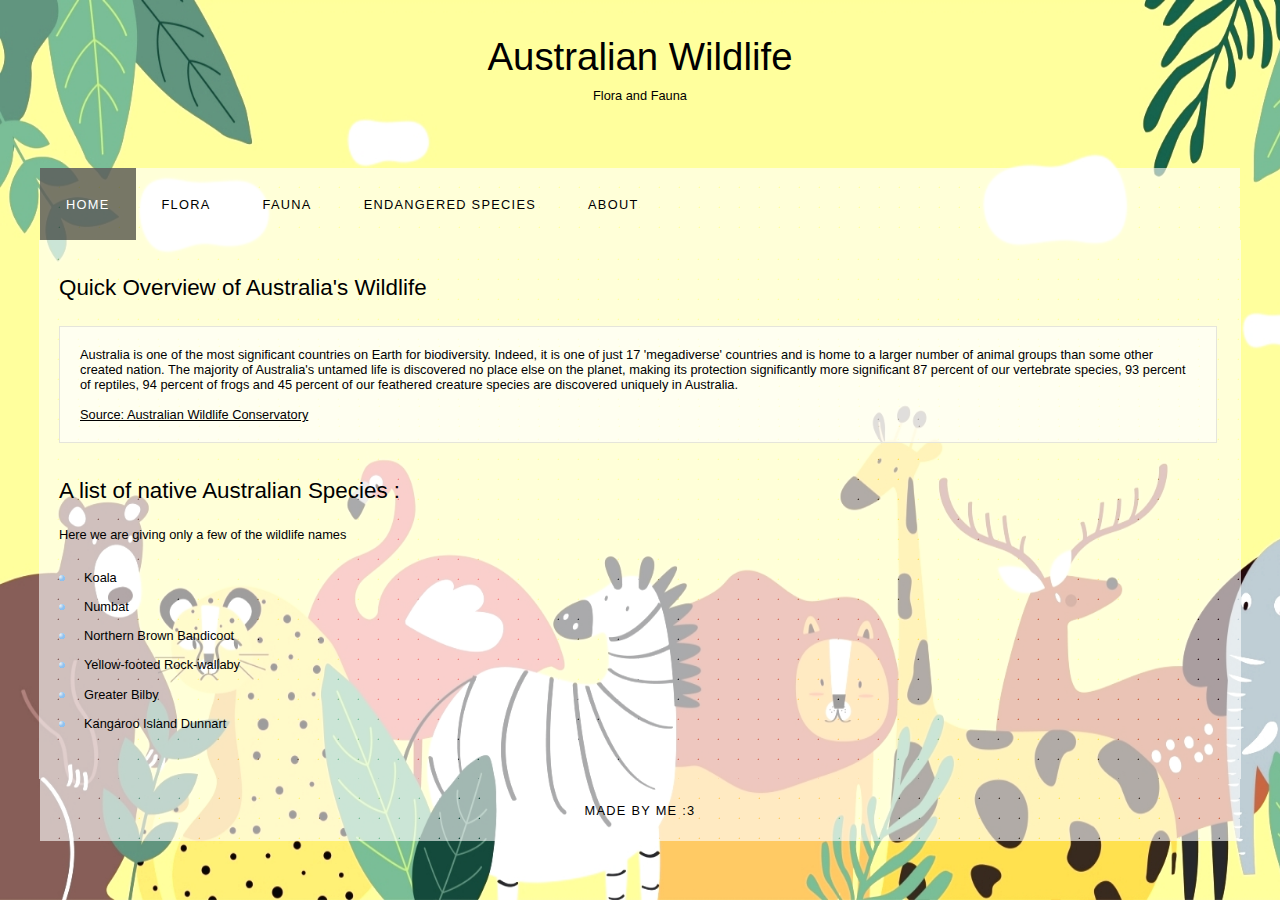
<file: index.html>
<!DOCTYPE HTML>
<html>

<head>
  <title>Australian Wildlife</title>
  <meta name="description" content="My small website on Australian Wildlife" />
  <meta http-equiv="content-type" content="text/html; charset=windows-1252" />
  <link rel="stylesheet" type="text/css" href="style/style.css" title="style" />
</head>

<body>
  <div id="main">
    <div id="header">
      <div id="logo">
        <div id="logo_text">
          <h1>Australian<span class="logo_colour"> Wildlife</span></a></h1>
          <h2>Flora and Fauna</h2>
        </div>
      </div>
      <div id="menubar">
        <ul id="menu">
          <li class="selected"><a href="index.html">Home</a></li>
          <li><a href="flora.html">Flora</a></li>
          <li><a href="fauna.html">Fauna</a></li>
          <li><a href="endanger.html">Endangered Species</a></li>
          <li><a href="about.html">About</a></li>
        </ul>
      </div>
    </div>
    <div id="site_content">
      
      <div id="content">
        <h1>Quick Overview of Australia's Wildlife</h1>
        <blockquote>Australia is one of the most significant countries on Earth for biodiversity. Indeed, it is one of just 17 
        'megadiverse' countries and is home to a larger number of animal groups than some other created nation. The majority of
         Australia's untamed life is discovered no place else on the planet, making its protection significantly more significant 
         87 percent of our vertebrate species, 93 percent of reptiles, 
          94 percent of frogs and 45 percent of our feathered creature species are discovered uniquely in Australia. <br></br>
          <a href="https://www.australianwildlife.org/wildlife/#:~:text=Most%20of%20Australia's%20wildlife%20is,are%20found%20only%20in%20Australia." style="color:black ">Source: Australian Wildlife Conservatory</a>
        </blockquote>  
        <h2>A list of native Australian Species :</h2>
        <p>Here we are giving only a few of the wildlife names</p>
        <ul>
          <li>Koala</li>
          <li>Numbat</li>
          <li>Northern Brown Bandicoot</li>
          <li>Yellow-footed Rock-wallaby</li>
          <li>Greater Bilby</li>
          <li>Kangaroo Island Dunnart</li>
        </ul>

        
      </div>
    </div>
    <div id="footer">
      Made By Me :3
    </div>
  </div>
</body>
</html>
</file>
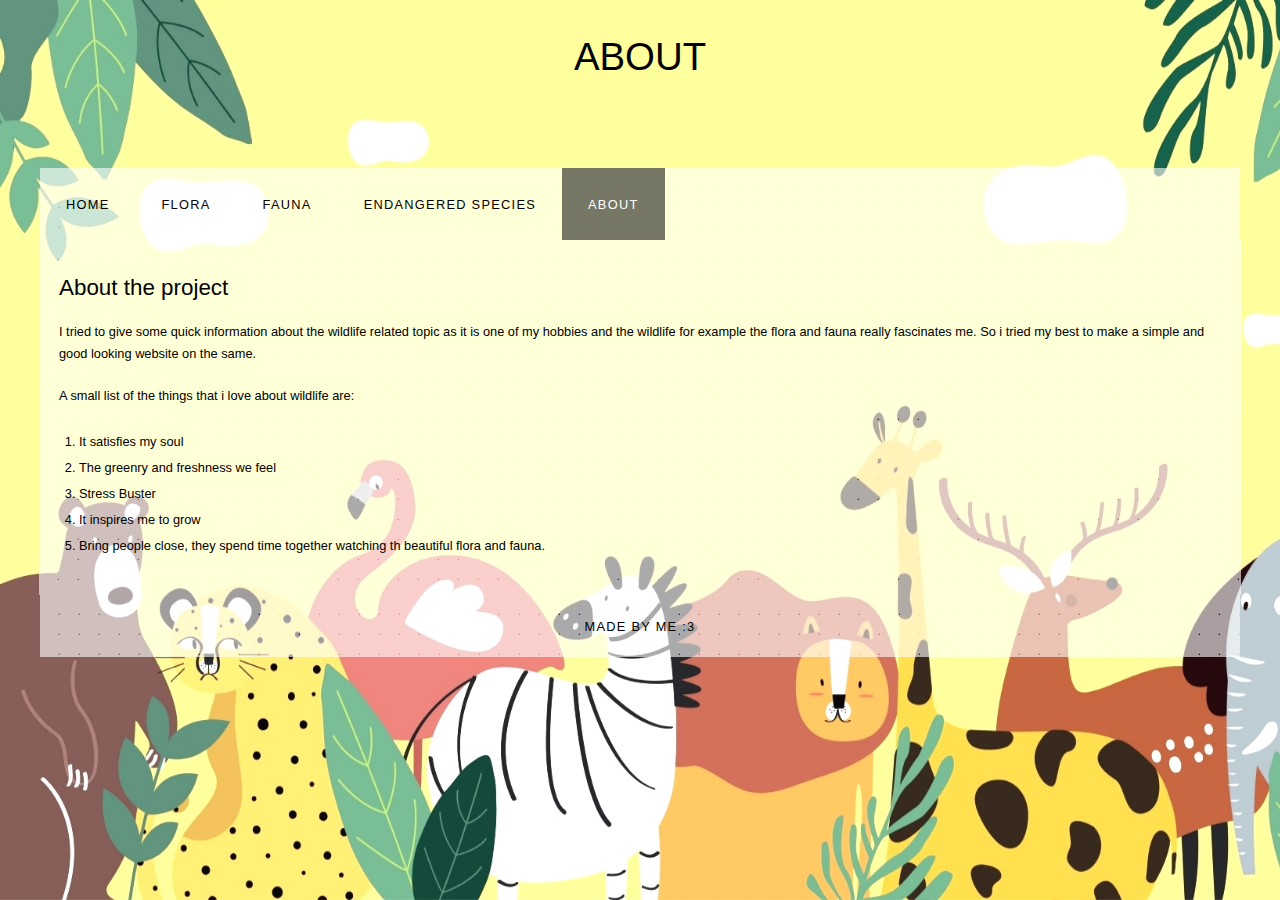
<file: about.html>
<!DOCTYPE HTML>
<html>

    <head>
        <title>About</title>
        <meta name="description" content="My small website on Australian Wildlife"/>
        <meta http-equiv="content-type" content="text/html; charset=windows-1252"/>
        <link rel="stylesheet" type="text/css" href="style/style.css" title="style"/>
    </head>
    <style>
        ol {
            margin: 8px 0 22px 20px;
        }

        ol li {
            margin: 0 0 11px;
        }
    </style>

    <body>
        <div id="main">
            <div id="header">
                <div id="logo">
                    <div
                        id="logo_text">
                        <!-- class="logo_colour", allows you to change the colour of the text -->
                        <h1>ABOUT</h1>
                    </div>
                </div>
                <div id="menubar">
                    <ul
                        id="menu">
                        <!-- put class="selected" in the li tag for the selected page - to highlight which page you're on -->
                        <li>
                            <a href="index.html">Home</a>
                        </li>
                        <li>
                            <a href="flora.html">Flora</a>
                        </li>
                        <li>
                            <a href="fauna.html">Fauna</a>
                        </li>
                        <li>
                            <a href="endanger.html">Endangered Species</a>
                        </li>
                        <li class="selected">
                            <a href="about.html">About</a>
                        </li>
                    </ul>
                </div>
            </div>
            <div id="site_content">

                <div>

                    <h1>About the project</h1>
                    <p>I tried to give some quick information about the wildlife related topic as it is one of my hobbies 
                                and the wildlife for example the flora and fauna really fascinates me.
                                So i tried my best to make a simple and good looking website on the same.
                    </p>
                    <p>A small list of the things that i love about wildlife are:</p>
                    <ol>
                        <li>It satisfies my soul</li>
                        <li>The greenry and freshness we feel</li>
                        <li>Stress Buster</li>
                        <li>It inspires me to grow</li>
                        <li>Bring people close, they spend time together watching th beautiful flora and fauna.</li>

                    </ol>
                </div>
            </div>
            <div id="footer">
                Made By Me :3
            </div>
        </div>
    </body>
</html>
</file>
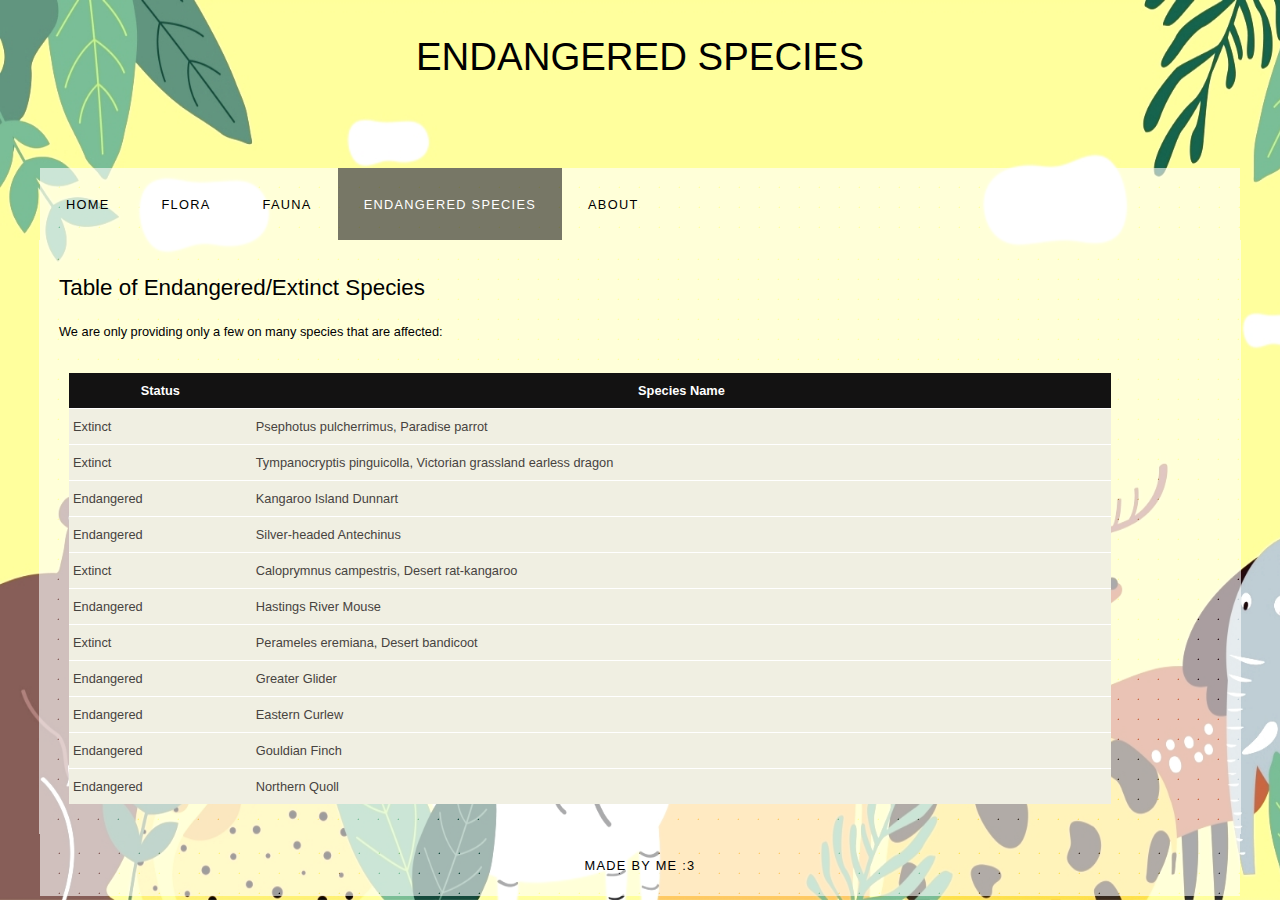
<file: endanger.html>
<!DOCTYPE HTML>
<html>

<head>
  <title>Endangered</title>
  <meta http-equiv="content-type" content="text/html; charset=windows-1252" />
  <link rel="stylesheet" type="text/css" href="style/style.css" title="style" />
</head>

<body>
  <div id="main">
    <div id="header">
      <div id="logo">
        <div id="logo_text">
          <h1>ENDANGERED SPECIES</h1>
        </div>
      </div>
      <div id="menubar">
        <ul id="menu">
         <li ><a href="index.html">Home</a></li>
          <li><a href="flora.html">Flora</a></li>
          <li><a href="fauna.html">Fauna</a></li>
          <li class="selected"><a href="endanger.html">Endangered Species</a></li>
          <li><a href="about.html">About</a></li>
        </ul>
      </div>
    </div>
    <div id="site_content">
      
      <div>
        <h2>Table of Endangered/Extinct Species</h2>
        <p>We are only providing only a few on many species that are affected:</p>
        <table style="width:90%; border-spacing:0;">
          <tr><th>Status</th><th>Species Name</th></tr>
          <tr><td>Extinct</td><td>Psephotus pulcherrimus,	Paradise parrot</td></tr>
          <tr><td>Extinct</td><td>Tympanocryptis pinguicolla,	Victorian grassland earless dragon</td></tr>
          <tr><td>Endangered</td><td>Kangaroo Island Dunnart</td></tr>
          <tr><td>Endangered</td><td>Silver-headed Antechinus</td></tr>
          <tr><td>Extinct</td><td>Caloprymnus campestris,	Desert rat-kangaroo</td></tr>
          <tr><td>Endangered</td><td>Hastings River Mouse</td></tr>
          <tr><td>Extinct</td><td>Perameles eremiana,	Desert bandicoot</td></tr>
          <tr><td>Endangered</td><td>Greater Glider</td></tr>
          <tr><td>Endangered</td><td>Eastern Curlew</td></tr>
          <tr><td>Endangered</td><td>Gouldian Finch</td></tr>
          <tr><td>Endangered</td><td>Northern Quoll</td></tr>
        </table>
      </div>
    </div>
    <div id="footer">
      Made By Me :3
    </div>
  </div>
</body>
</html>
</file>
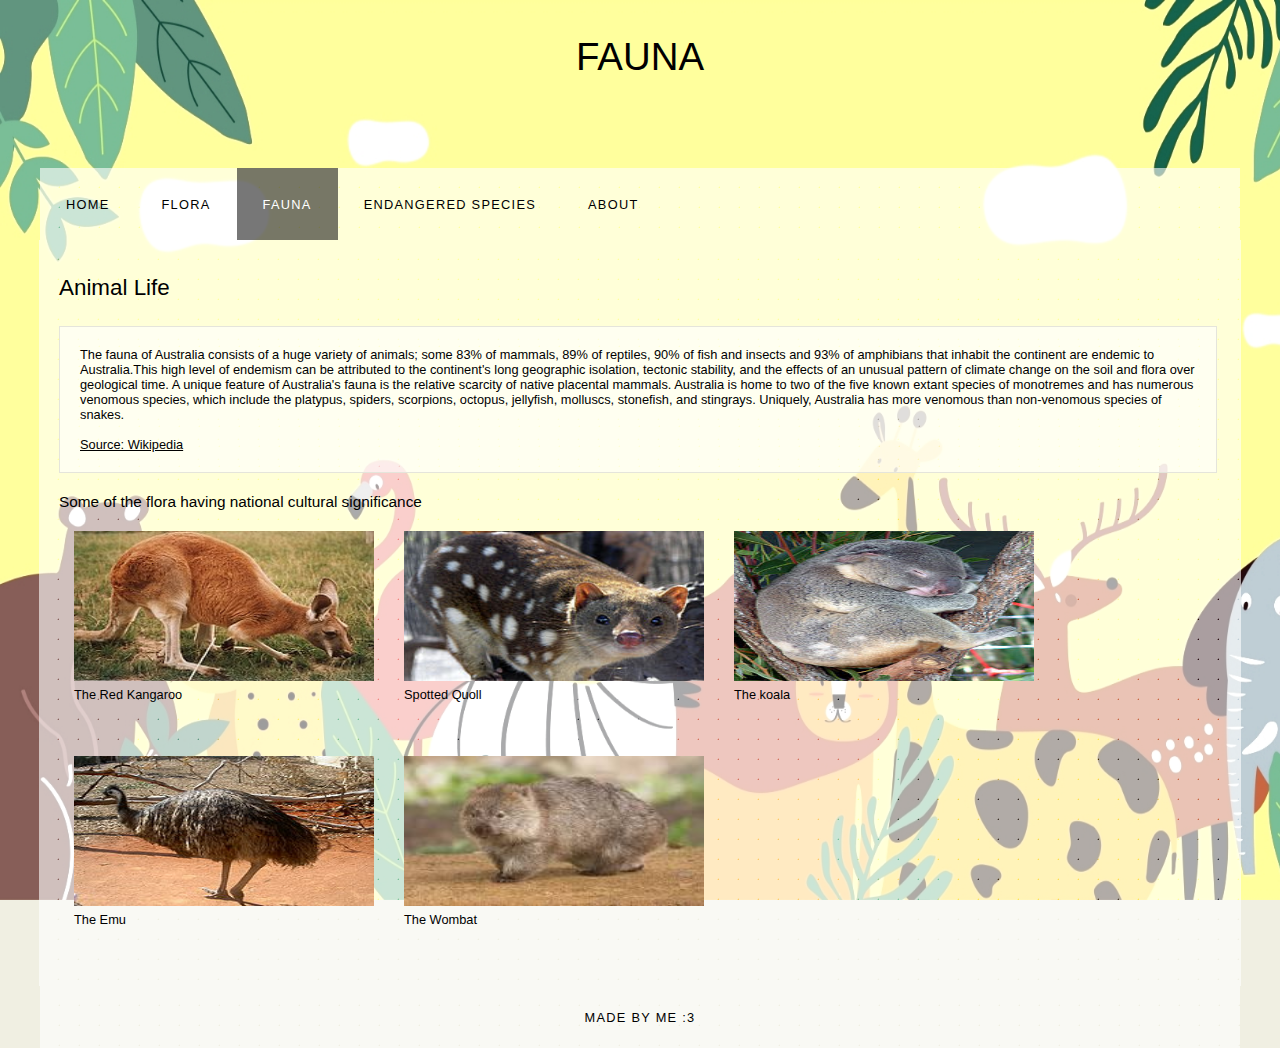
<file: fauna.html>
<!DOCTYPE HTML>
<html>

<head>
  <title>Fauna</title>
  <meta http-equiv="content-type" content="text/html; charset=windows-1252" />
  <link rel="stylesheet" type="text/css" href="style/style.css" title="style" />
</head>

<body>
  <div id="main">
    <div id="header">
      <div id="logo">
        <div id="logo_text">
          <h1>FAUNA</h1>
        </div>
      </div>
      <div id="menubar">
        <ul id="menu">
          <li><a href="index.html">Home</a></li>
          <li><a href="flora.html">Flora</a></li>
          <li class="selected"><a href="fauna.html">Fauna</a></li>
          <li><a href="endanger.html">Endangered Species</a></li>
          <li><a href="about.html">About</a></li>
        </ul>
      </div>
    </div>
    <div id="site_content">
      
      <div id="content">
       <h1>Animal Life</h1>
        <blockquote>The fauna of Australia consists of a huge variety of animals; some 83% of mammals, 89% of reptiles, 90% of 
        fish and insects and 93% of amphibians that inhabit the continent are endemic to Australia.This high level of endemism 
        can be attributed to the continent's long geographic isolation, tectonic stability, and the effects of an unusual 
        pattern of climate change on the soil and flora over geological time. A unique feature of Australia's fauna is the 
        relative scarcity of native placental mammals. Australia is home to two of the five known extant species of monotremes and has 
        numerous venomous species, which include the platypus, spiders, scorpions, octopus, jellyfish, molluscs, 
        stonefish, and stingrays. Uniquely, Australia has more venomous than non-venomous species of snakes.<br></br>
        <a href="https://en.wikipedia.org/wiki/Fauna_of_Australia" style="color:black">Source: Wikipedia</a>
        </blockquote>  

        <h4>Some of the flora having national cultural significance</h4>
        <div class="row">
          <div class="row">
            <div class="column">
              <img src="style/Kang.jpg" alt="red kangaroo" style="width:300px; height: 150px">
              <p>The Red Kangaroo </p>
            </div>
            <div class="column">
              <img src="style/Quoll.jpg" alt="spotted quoll" style="width:300px; height: 150px">
              <p>Spotted Quoll</p>
            </div> 
            <div class="column">
              <img src="style/Koala.jpg" alt="koala" style="width:300px; height: 150px">
              <p>The koala</p>
            </div>
            <div class="column">
              <img src="style/Emu.jpg" alt="emu" style="width:300px; height: 150px">
              <p>The Emu </p>
            </div>
            <div class="column">
              <img src="style/wombat.jpeg" alt="Wombat" style="width:300px; height: 150px">
              <p>The Wombat </p>
            </div>
          </div>
        </div>
      </div>
    </div>
    <div id="footer">
      Made By Me :3
    </div>
  </div>
</body>
</html>
</file>
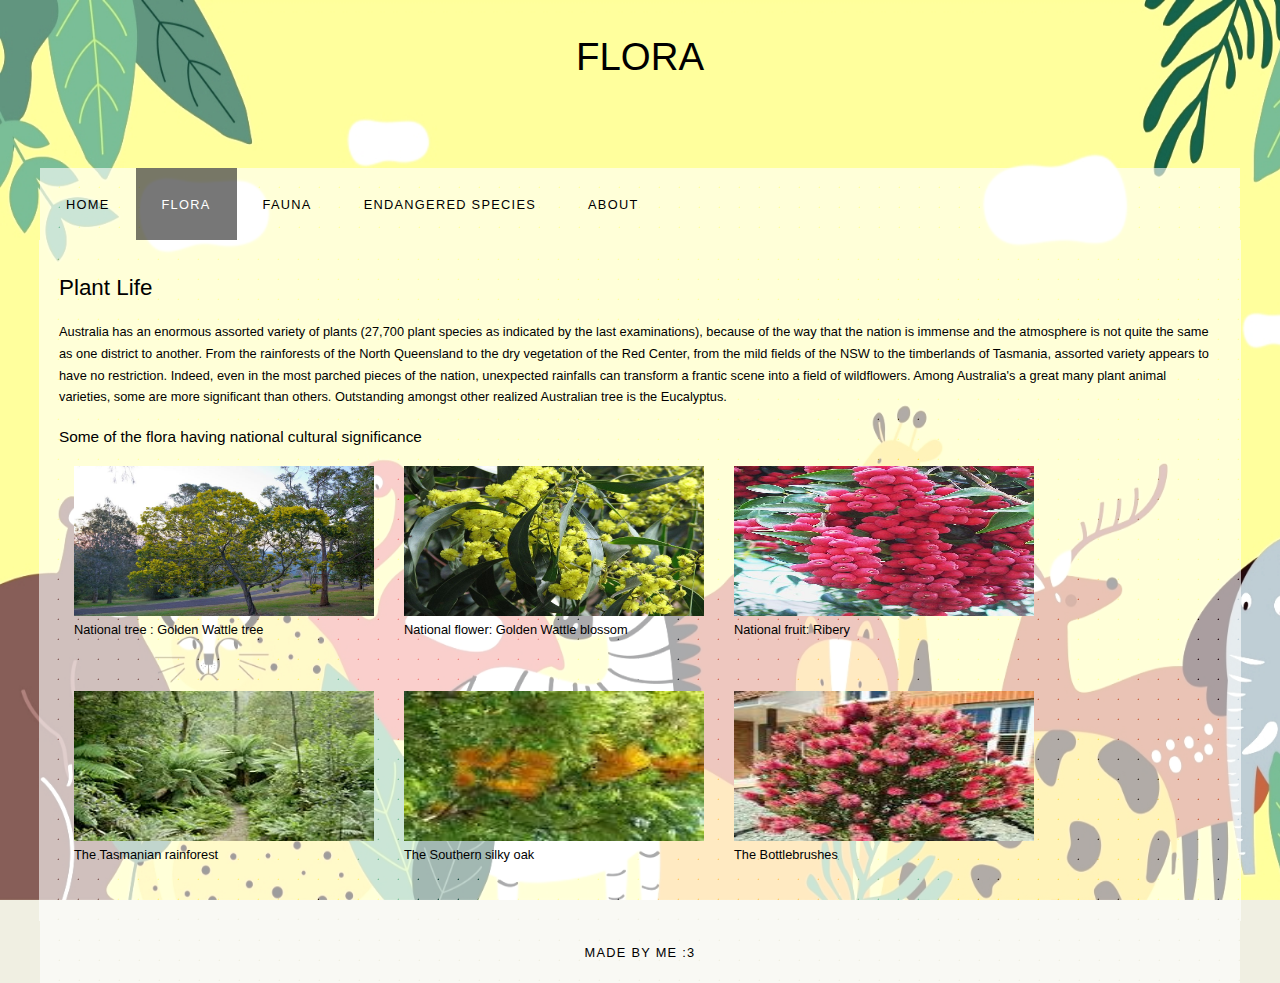
<file: flora.html>
<!DOCTYPE HTML>
<html>

    <head>
        <title>Flora</title>
        <meta http-equiv="content-type" content="text/html; charset=windows-1252"/>
        <link rel="stylesheet" type="text/css" href="style/style.css" title="style"/>
    </head>

    <body>
        <div id="main">
            <div id="header">
                <div id="logo">
                    <div id="logo_text">
                        <h1>FLORA</h1>
                    </div>
                </div>
                <div id="menubar">
                    <ul id="menu">
                        <li>
                            <a href="index.html">Home</a>
                        </li>
                        <li class="selected">
                            <a href="flora.html">Flora</a>
                        </li>
                        <li>
                            <a href="fauna.html">Fauna</a>
                        </li>
                        <li>
                            <a href="endanger.html">Endangered Species</a>
                        </li>
                        <li>
                            <a href="about.html">About</a>
                        </li>
                    </ul>
                </div>
            </div>
            <div id="site_content">

                <div id="content">
                    <h1>Plant Life</h1>
                    <p>Australia has an enormous assorted variety of plants (27,700 plant species as indicated by the last examinations), because of the way that the nation is immense and the atmosphere is not quite the same as one district to another. From the rainforests of the North Queensland to the dry vegetation of the Red Center, from the mild fields of the NSW to the timberlands of Tasmania, assorted variety appears to have no restriction. Indeed, even in the most parched pieces of the nation, unexpected rainfalls can transform a frantic scene into a field of wildflowers. Among Australia's a great many 
                                  plant animal varieties, some are more significant than others. Outstanding amongst other realized Australian tree is the Eucalyptus.
                    </p>

                    <h4>Some of the flora having national cultural significance</h4>
                    <div class="row">
                        <div class="row">
                            <div class="column">
                                <img src="style/Tree.jpg" alt="national-tree" style="width:300px; height: 150px">
                                <p>National tree : Golden Wattle tree</p>
                            </div>
                            <div class="column">
                                <img src="style/Acacia.jpg" alt="national-flower" style="width:300px; height: 150px">
                                <p>National flower:	Golden Wattle blossom</p>
                            </div>
                            <div class="column">
                                <img src="style/Syzy.jpg" alt="national-fruit" style="width:300px; height: 150px">
                                <p>National fruit:	Ribery</p>
                            </div>
                            <div class="column">
                                <img src="style/forest.jpg" alt="tasmanian-forest" style="width:300px; height: 150px">
                                <p>The Tasmanian rainforest
                                </p>
                            </div>
                            <div class="column">
                                <img src="style/oak.jpeg" alt="oak" style="width:300px; height: 150px">
                                <p>The Southern silky oak
                                </p>
                            </div>
                            <div class="column">
                                <img src="style/bottle.jpeg" alt="Bottlebrushes" style="width:300px; height: 150px">
                                <p>The Bottlebrushes
                                </p>
                            </div>
                        </div>
                    </div>

                </div>
            </div>
            <div id="footer">
                Made By Me :3
            </div>
        </div>
    </body>
</html>
</file>
<file: style/style.css>
html
{ height: 100%;}

*
{ margin: 0;
  padding: 0;}

body
{ font: normal .80em 'trebuchet ms', arial, sans-serif;
  background: #F0EFE2 url(56693.jpg);
  height: 100%;
  background-repeat: no-repeat;
  background-size: cover;
}

p
{ padding: 0 0 20px 0;
  line-height: 1.7em;}
a
{
  color: black;
}

img
{ border: 0;
  width : 200px;
  height: 100px;
}

h1, h2, h3, h4
{ font: normal 175% 'century gothic', arial, sans-serif;
  margin: 0 0 15px 0;
  padding: 15px 0 5px 0;}

h2
{ 
  font: normal 175% 'century gothic', arial, sans-serif;
}

h4
{ margin: 0;
  padding: 0 0 5px 0;
  font: normal 120% arial, sans-serif;
}

a, a:hover
{ outline: none;
  text-decoration: underline;
}

a:hover
{ text-decoration: none;}

.column {
  float: left;
  padding: 5px;
  margin: 10px;
}

.row::after {
  clear: both;
  display: table;
}

blockquote
{ margin: 20px 0; 
  padding: 20px;
  border: 1px solid #E5E5DB;
  background: transparent url(transparent_light.png) repeat;}

ul
{ margin: 2px 0 22px 17px;}

ul li
{ list-style-type: circle;
  margin: 0 0 6px 0; 
  padding: 0 0 4px 5px;}


#main, #logo, #menubar, #site_content, #footer
{ margin-left: auto; 
  margin-right: auto;}

#header
{ background: transparent;
  height: 240px;}

#logo
{ width: 825px;
  position: relative;
  height: 168px;}

#logo #logo_text 
{ position: relative;
  text-align: center; 
  top: 20px;
  left: 0;}

#logo h1, #logo h2
{ font: normal 300% 'century gothic', arial, sans-serif;
  border-bottom: 0;
  text-transform: none;
  margin: 0;}


#logo_text h2
{ font-size: 100%;
  padding: 4px 0 0 0;
}

#menubar
{ width: 1200px;
  height: 72px;
  padding: 0;
  background: transparent url(transparent_light.png) repeat;} 

ul#menu, ul#menu li
{ float: left;
  margin: 0; 
  padding: 0;}

ul#menu li
{ list-style: none;}

ul#menu li a
{ letter-spacing: 0.1em;
  font: normal 100% arial, sans-serif;
  display: block; 
  float: left; 
  height: 37px;
  padding: 29px 26px 6px 26px;
  text-align: center;
  text-transform: uppercase;
  text-decoration: none;
  background: transparent;} 

ul#menu li a:hover, ul#menu li.selected a, ul#menu li.selected a:hover
{ color: #FFF;
  background: transparent url(transparent.png) repeat;}

#site_content
{ width: 1158px;
  overflow: hidden;
  margin: 0 auto 0 auto;
  padding: 20px 24px 20px 20px;
  background: transparent url(transparent_light.png) repeat;
  
} 


#content
{ text-align: left;
  float: right;
  padding: 0;}

#content ul
{ margin: 2px 0 22px 0px;}

#content ul li
{ list-style-type: none;
  background: url(bullet.png) no-repeat;
  margin: 0 0 6px 0; 
  padding: 0 0 4px 25px;
  line-height: 1.5em;}
  

#footer
{ width: 1200px;
  font: normal 100% 'lucida sans unicode', arial, sans-serif;
  height: 33px;
  padding: 24px 0 5px 0;
  text-align: center; 
  background: transparent url(transparent_light.png) repeat;
  text-transform: uppercase;
  letter-spacing: 0.1em;}

  
table
{ margin: 10px;}

table tr th, table tr td
{ background: #131212;
  color: #FFF;
  padding: 10px 4px;}
  
table tr td
{ background: #F0EFE2;
  color: #47433F;
  border-top: 1px solid #FFF;}
</file>
